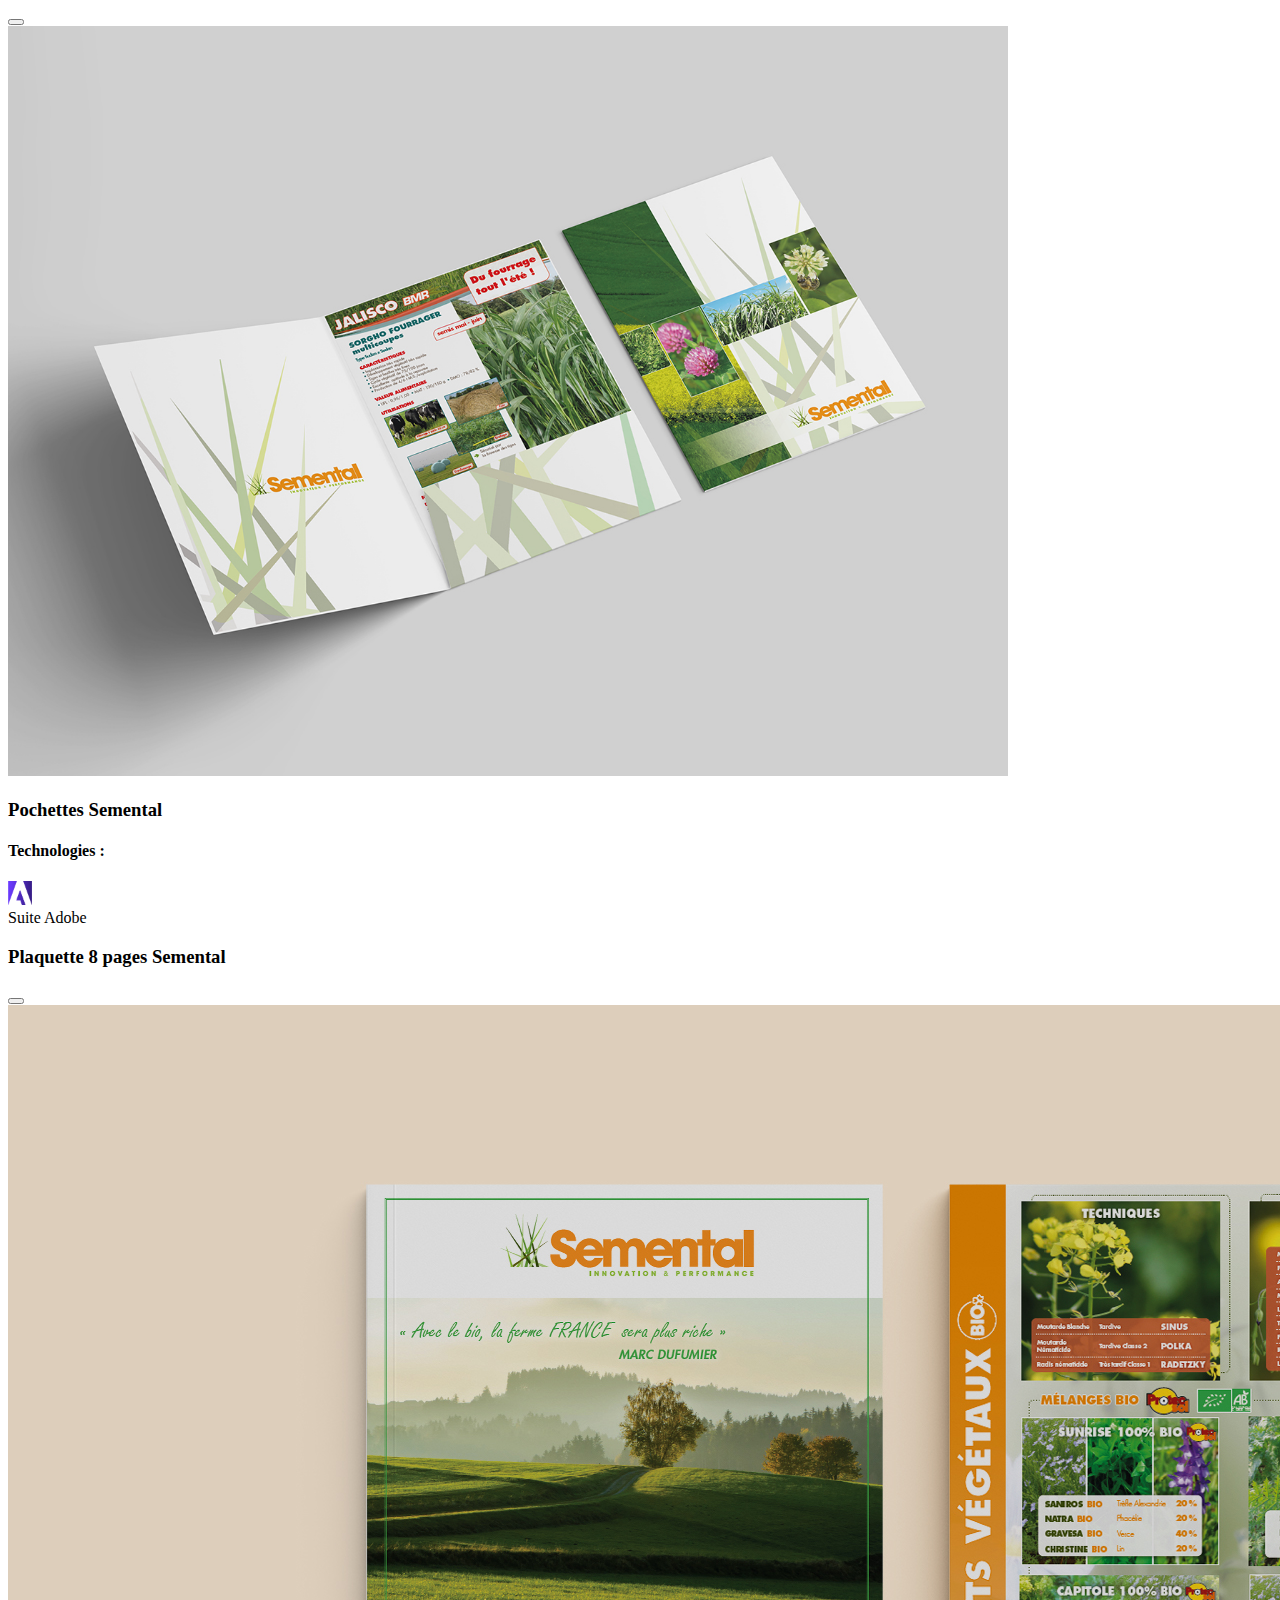
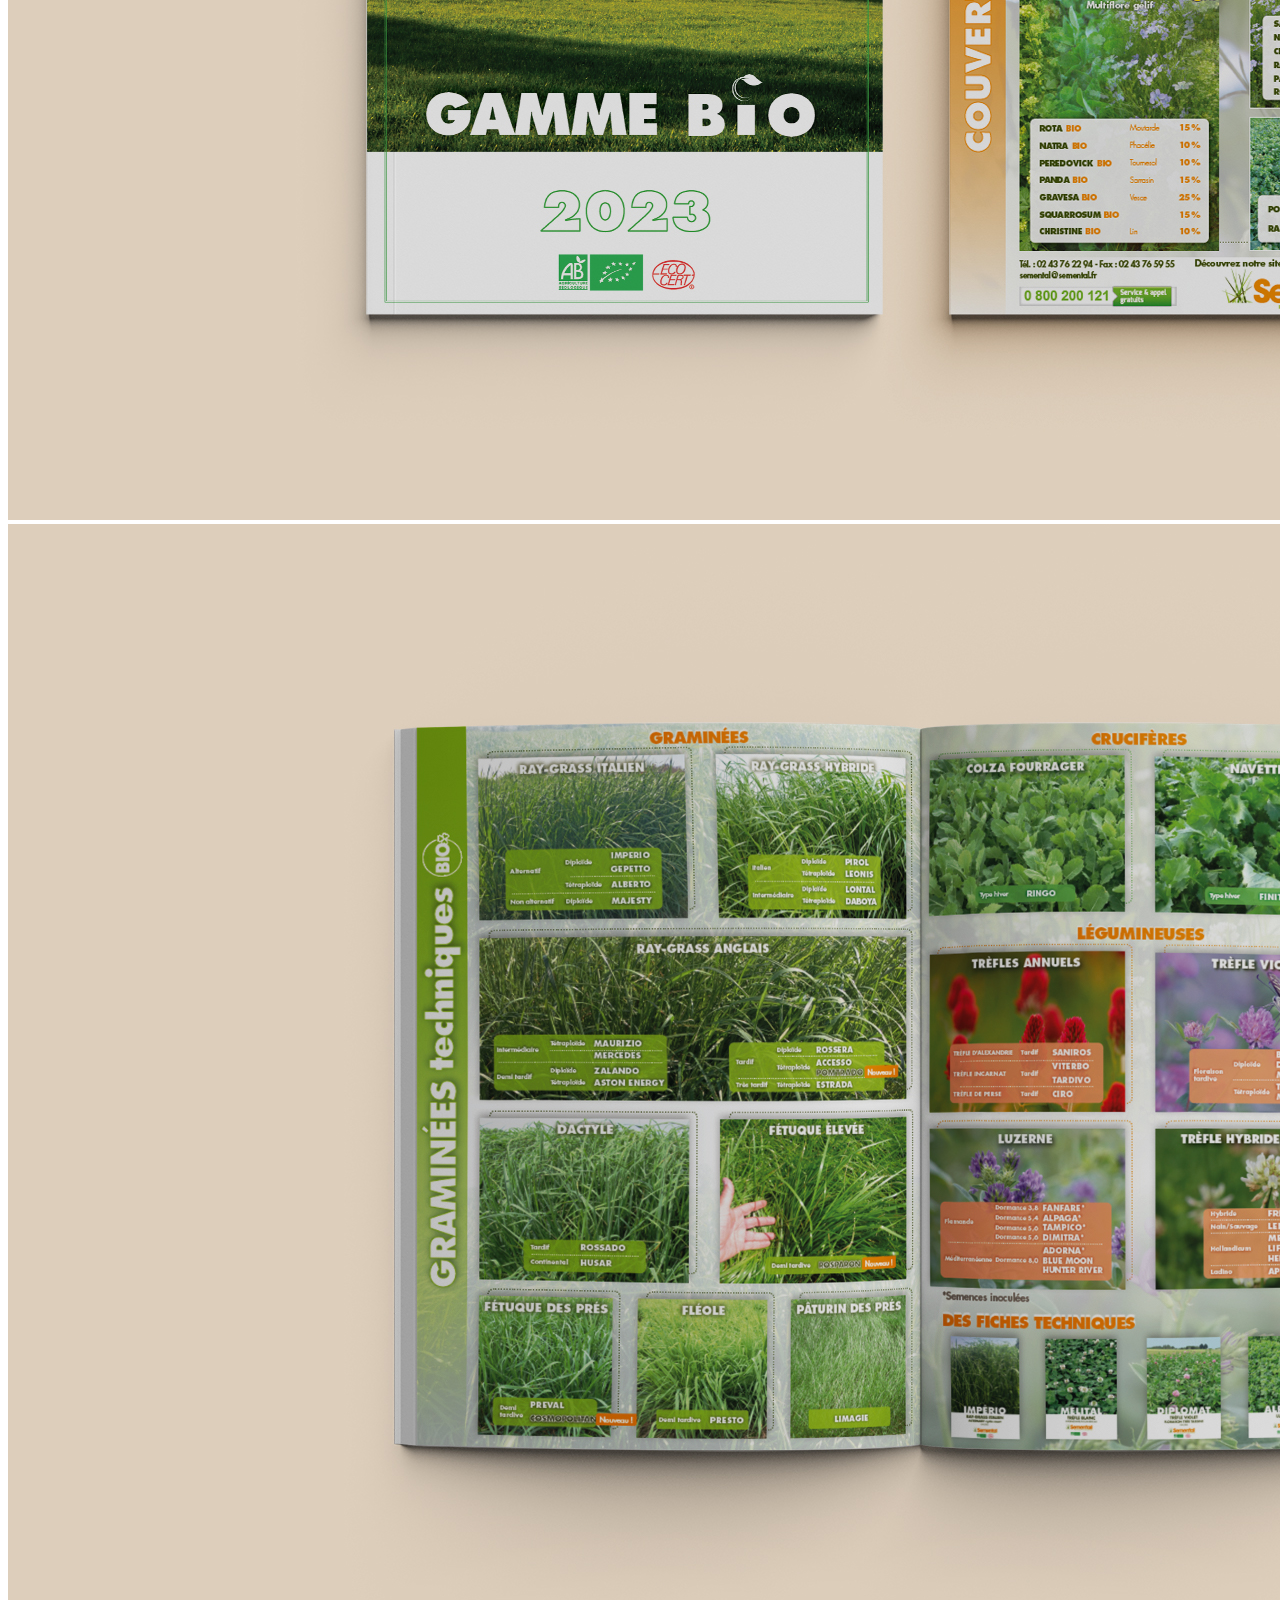
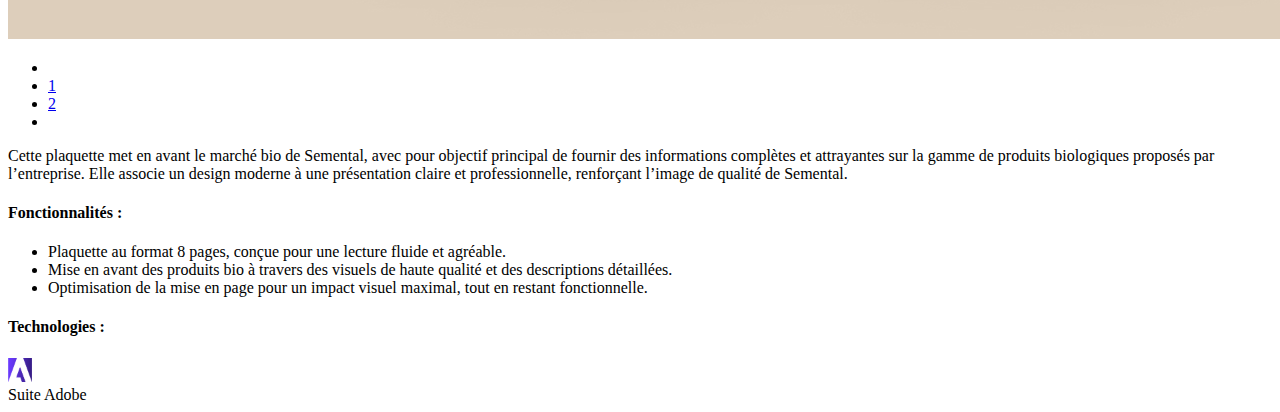
<file: brouillon.html>
<!DOCTYPE html>
<html lang="en">
<head>
    <meta charset="UTF-8">
    <meta name="viewport" content="width=device-width, initial-scale=1.0">
    <title>Document</title>
</head>
<body>
   <!--element 1-->
   <div class="offcanvas offcanvas-top h-75" tabindex="-1" id="sementalPochette" aria-labelledby="offcanvasTopLabel">
    <div class="offcanvas-header">
      <button type="button" class="btn-close" data-bs-dismiss="offcanvas" aria-label="Close"></button>
    </div>
    <div class="offcanvas-body">
      <div class="row">
          <div class="col-md-2"></div>  
          <div class="col-md-5 mb-3"> 
            <img src="img/portfolio/p-5.jpg" width="1000" height="750" class="" alt="pochettes Semental">
          </div>
          <div class="col-md-3">
            <div class="col-md-12 me-2">
              <h3>Pochettes Semental</h3>
              <h4>Technologies :</h4>
              <div class="row mb-3 mt-3">
                <div class="col-auto">
                  <div class="col-md-12 d-flex justify-content-center"><img src="img/logo-adobe.png" alt="Logo Adobe" width="24" height="24"></div>
                  <div class="col-md-12 mt-2 d-flex justify-content-center">Suite Adobe</div>
                </div>
              </div>
            </div>
          </div>
          <div class="col-md-2"></div>       
      </div>
    </div>
  </div>
  <!--element 1-->
   <!--element 4-->
  <div class="modal fade" id="sementalPlaquette8" tabindex="-1" aria-labelledby="exampleModalLabel" aria-hidden="true">
    <div class="modal-dialog modal-xl mt-3">
      <div class="modal-content">
        <div class="modal-header">
          <h3 class="modal-title ms-5">Plaquette 8 pages Semental</h3>
          <button type="button" class="btn-close" data-bs-dismiss="modal" aria-label="Close"></button>
        </div>
        <div class="modal-body">
          <!--carousel-->          
          <div id="carousel6" class="carousel slide ms-5 me-5" data-bs-touch="false">
            <div class="carousel-inner shadow">
              <div class="carousel-item active img-slide">
                <img src="img/portfolio/plaquette8pages.jpg" class="d-block w-100 img-fluid img-slide" alt="plaquette 8 pages">
              </div>
              <div class="carousel-item">
                <img src="img/portfolio/plaquette8pages-1.jpg" class="d-block w-100 img-fluid img-slide" alt="plaquette 8 pages photo 2">
              </div>
            </div>           
            <div aria-label="Page navigation">
              <ul class="pagination justify-content-center mt-3">
                <li class="page-item">
                  <a class="page-link prev-slide" href="#" aria-label="Previous">
                    <span aria-hidden="true"><i class="fa-solid fa-arrow-left-long"></i></span>
                  </a>
                </li>
                <li class="page-item"><a class="page-link" href="#" data-bs-slide-to="0">1</a></li>
                <li class="page-item"><a class="page-link" href="#" data-bs-slide-to="1">2</a></li>
                <li class="page-item">
                  <a class="page-link next-slide" href="#" aria-label="Next">
                    <span aria-hidden="true"><i class="fa-solid fa-arrow-right-long"></i></span>
                  </a>
                </li>
              </ul>
            </div>
          </div>
          <!--carousel-->        
          <div class=" ms-5 me-5 mt-5 mb-5">
            <p>Cette plaquette met en avant le marché bio de Semental, avec pour objectif principal de fournir des informations complètes et attrayantes sur la gamme 
              de produits biologiques proposés par l’entreprise. Elle associe un design moderne à une présentation claire et professionnelle, renforçant l’image de qualité de Semental. </p>
            <h4>Fonctionnalités :</h4>
            <ul>
              <li>Plaquette au format 8 pages, conçue pour une lecture fluide et agréable.</li>
              <li>Mise en avant des produits bio à travers des visuels de haute qualité et des descriptions détaillées.</li>
              <li>Optimisation de la mise en page pour un impact visuel maximal, tout en restant fonctionnelle.</li>
            </ul>
            <h4>Technologies :</h4>
            <div class="row mb-3 mt-3">
              <div class="col-auto">
                <div class="col-md-12 d-flex justify-content-center"><img src="img/logo-adobe.png" alt="Logo Adobe" width="24" height="24"></div>
                <div class="col-md-12 mt-2 d-flex justify-content-center">Suite Adobe</div>
              </div>
            </div>
          </div>
        </div>    
    </div>
  </div>
</div>
</div>
  <!--element 4--> 
</body>
</html>
</file>
